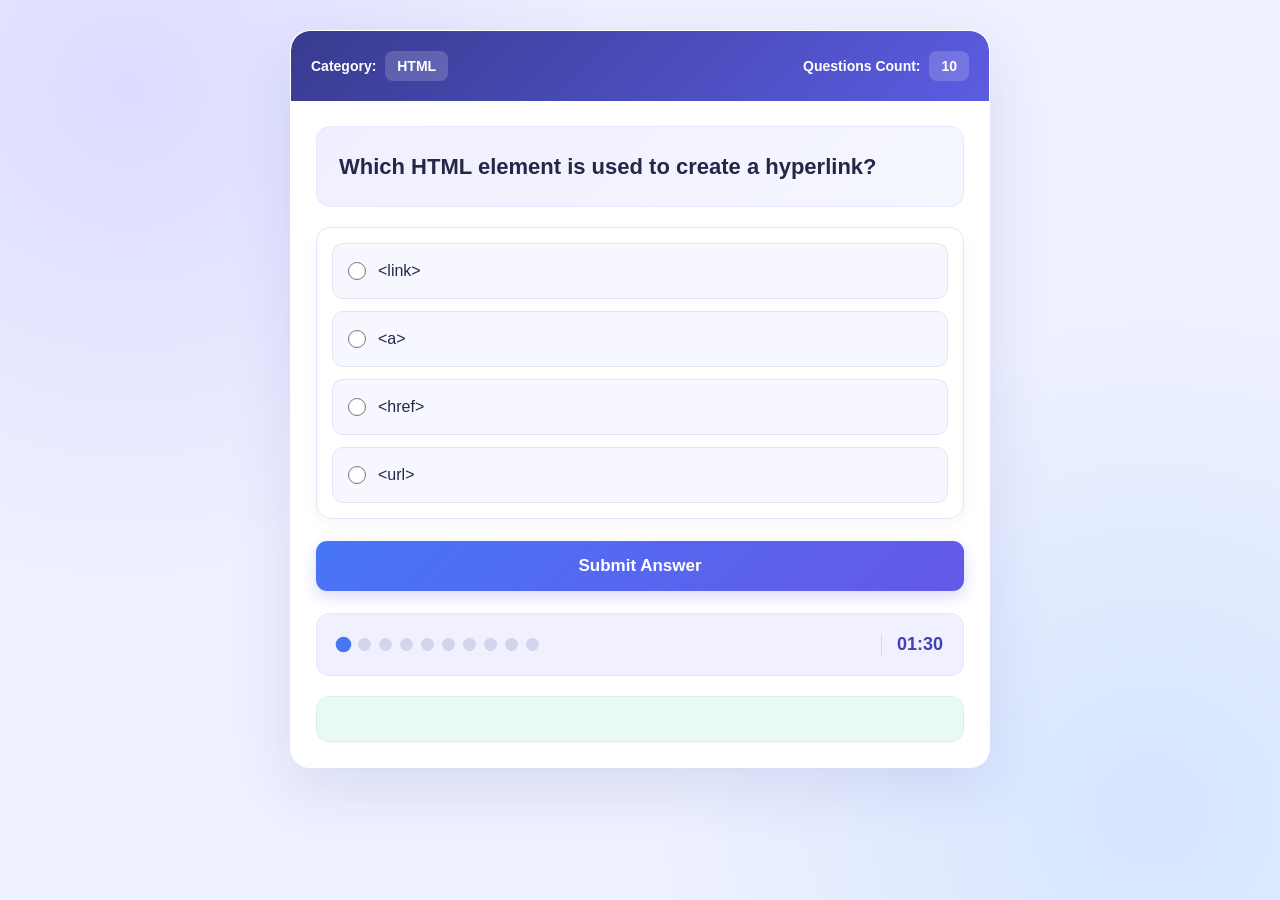
<file: index.html>
<!DOCTYPE html>
<html lang="en">
<head>
    <meta charset="UTF-8">
    <meta name="viewport" content="width=device-width, initial-scale=1.0">
    <title>Quiz App</title>
    <link rel="stylesheet" href="style.css">
</head>
<body>
    <div class="quiz-app">
        <div class="quiz-info">
            <div class="category">Category: <span>HTML</span></div>
            <div class="count">Questions Count: <span></span></div>
        </div>
        <div class="quiz-area"></div>
        <div class="answers-area"></div>
        <button class="submit-button">Submit Answer</button>
        <div class="bullets">
            <div class="spans">

            </div>
            <div class="countdown"></div>
        </div>
        <div class="results"></div>
    </div>

    <script src="main.js"></script>
</body>
</html>
</file>
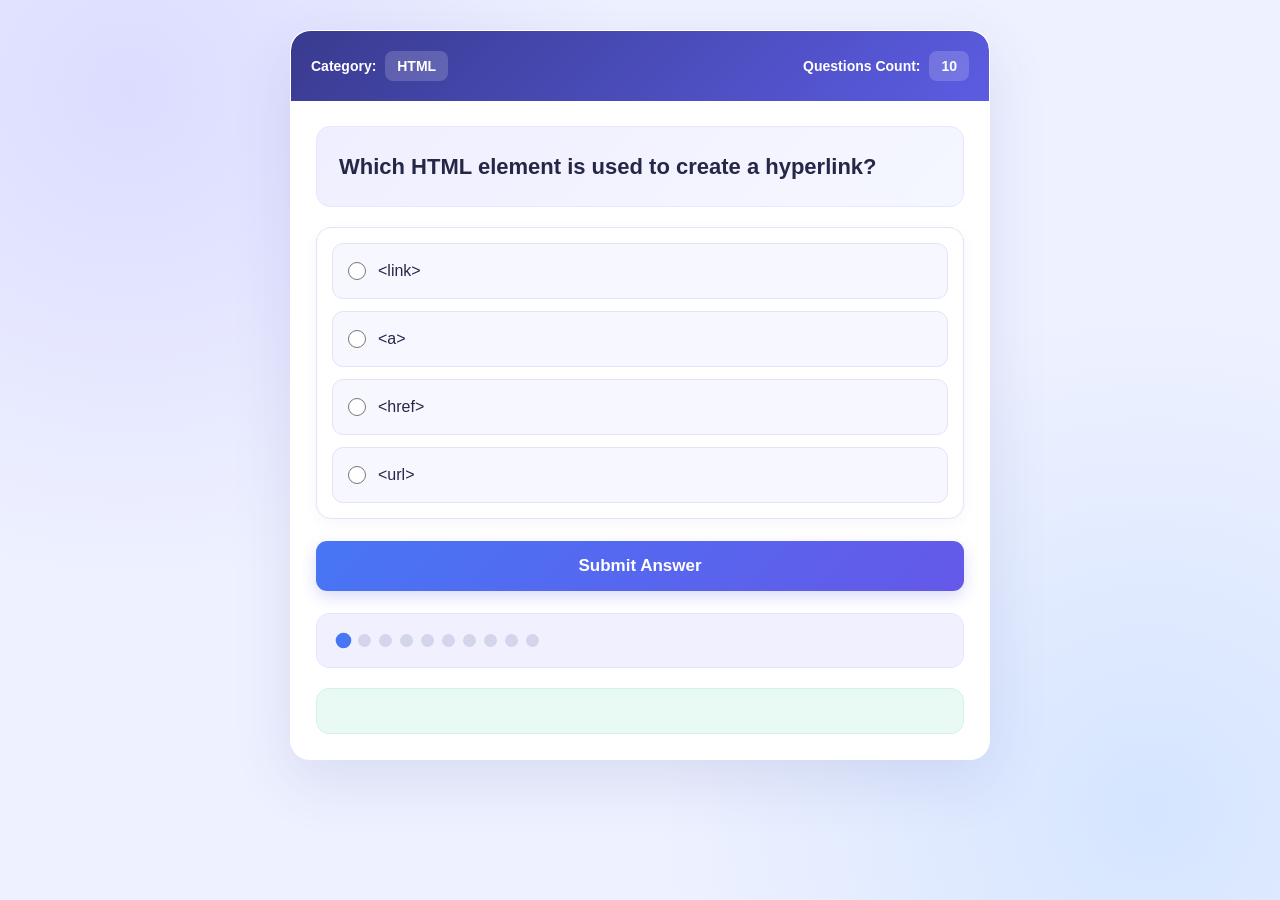
<file: indext.html>
<!DOCTYPE html>
<html lang="en">
<head>
    <meta charset="UTF-8">
    <meta name="viewport" content="width=device-width, initial-scale=1.0">
    <title>Quiz App</title>
    <link rel="stylesheet" href="style.css">
</head>
<body>
    <div class="quiz-app">
        <div class="quiz-info">
            <div class="category">Category: <span>HTML</span></div>
            <div class="count">Questions Count: <span></span></div>
        </div>
        <div class="quiz-area"></div>
        <div class="answers-area"></div>
        <button class="submit-button">Submit Answer</button>
        <div class="bullets">
            <div class="spans">

            </div>
            <div class="countdown"></div>
        </div>
        <div class="results"></div>
    </div>

    <script src="main.js"></script>
</body>
</html>
</file>
<file: style.css>
/* ===== Global ===== */
* {
    box-sizing: border-box;
}

:root {
    --primary: #5b5ce2;
    --primary-dark: #4142b8;
    --secondary: #8b5cf6;
    --page-bg: #eef1ff;
    --card-bg: #ffffff;
    --question-bg: #f0efff;
    --answer-bg: #f6f7ff;
    --answer-hover: #e9ebff;
    --border: #e1e5f5;
    --text: #252747;
    --muted: #777d9b;
    --success: #16a085;
    --danger: #e74c65;
}

body {
    margin: 0;
    min-height: 100vh;
    padding: 30px 15px;
    display: flex;
    justify-content: center;
    align-items: flex-start;
    font-family: Arial, Helvetica, sans-serif;
    color: var(--text);
    background:
        radial-gradient(circle at 10% 10%, #dcdcff 0, transparent 35%),
        radial-gradient(circle at 90% 90%, #d5e5ff 0, transparent 35%),
        var(--page-bg);
}

/* ===== Main Quiz Card ===== */
.quiz-app {
    width: 700px;
    max-width: 100%;
    padding: 25px;
    background-color: var(--card-bg);
    border: 1px solid rgb(255 255 255 / 80%);
    border-radius: 20px;
    box-shadow: 0 20px 60px rgb(61 65 150 / 12%);
    overflow: hidden;
}

/* ===== Quiz Information ===== */
.quiz-info {
    display: flex;
    justify-content: space-between;
    align-items: center;
    gap: 15px;
    padding: 20px;
    margin: -25px -25px 25px;
    background: linear-gradient(135deg, #393b8f, #5b5ce2);
    color: white;
    border-radius: 19px 19px 0 0;
}

.quiz-info .category,
.quiz-info .count {
    font-size: 14px;
    font-weight: 600;
}

.quiz-info .category span,
.quiz-info .count span {
    display: inline-block;
    margin-left: 5px;
    padding: 7px 12px;
    color: white;
    background-color: rgb(255 255 255 / 17%);
    border-radius: 8px;
}

/* ===== Question Area ===== */
.quiz-area {
    padding: 22px;
    margin-bottom: 20px;
    background: linear-gradient(135deg, #f0efff, #f5f7ff);
    border: 1px solid #e7e5ff;
    border-radius: 14px;
}

.quiz-area h2 {
    margin: 0;
    font-size: 22px;
    line-height: 1.6;
    color: var(--text);
}

/* ===== Answers Area ===== */
.answers-area {
    display: flex;
    flex-direction: column;
    gap: 12px;
    padding: 15px;
    background-color: #fff;
    border: 1px solid var(--border);
    border-radius: 15px;
    box-shadow: 0 4px 15px rgb(50 60 120 / 4%);
}

.answers-area .answer {
    display: flex;
    align-items: center;
    gap: 12px;
    padding: 15px;
    background-color: var(--answer-bg);
    border: 1px solid var(--border);
    border-radius: 11px;
    transition: background-color 0.2s, border-color 0.2s,
                transform 0.2s;
}

.answers-area .answer:hover {
    background-color: var(--answer-hover);
    border-color: #c7c8ff;
    transform: translateX(3px);
}

.answers-area input[type="radio"] {
    width: 18px;
    height: 18px;
    margin: 0;
    flex-shrink: 0;
    accent-color: var(--primary);
    cursor: pointer;
}

.answers-area label {
    flex: 1;
    font-size: 16px;
    line-height: 1.5;
    cursor: pointer;
}

.answers-area input[type="radio"]:checked + label {
    color: var(--primary-dark);
    font-weight: bold;
}

.answers-area .answer:has(input[type="radio"]:checked) {
    background-color: #ececff;
    border-color: var(--primary);
}

/* ===== Submit Button ===== */
.submit-button {
    display: block;
    width: 100%;
    margin: 22px 0;
    padding: 15px;
    color: white;
    background: linear-gradient(135deg, #4776f5, #6558e8);
    border: none;
    border-radius: 11px;
    box-shadow: 0 6px 15px rgb(91 92 226 / 22%);
    font-size: 17px;
    font-weight: bold;
    cursor: pointer;
    transition: transform 0.2s, box-shadow 0.2s;
}

.submit-button:hover {
    transform: translateY(-2px);
    box-shadow: 0 9px 20px rgb(91 92 226 / 30%);
}

.submit-button:active {
    transform: translateY(0);
}

/* ===== Bullets & Countdown ===== */
.bullets {
    display: flex;
    justify-content: space-between;
    align-items: center;
    gap: 15px;
    padding: 20px;
    background-color: #f1f0ff;
    border: 1px solid #e6e3ff;
    border-radius: 13px;
}

.bullets .spans {
    display: flex;
    flex-wrap: wrap;
    align-items: center;
    gap: 8px;
}

.bullets .spans > span {
    width: 13px;
    height: 13px;
    background-color: #d2d5eb;
    border-radius: 50%;
    transition: background-color 0.2s, transform 0.2s;
}

.bullets .spans > span.on {
    background-color: #4776f5;
    transform: scale(1.2);
}

.bullets .spans > span.correct {
    background-color: var(--success);
}

.bullets .spans > span.wrong {
    background-color: var(--danger);
}

.countdown {
    margin-left: auto;
    padding-left: 15px;
    color: var(--primary-dark);
    border-left: 1px solid #d8d5f5;
    white-space: nowrap;
    font-size: 18px;
    font-weight: bold;
}

/* ===== Results ===== */
.results {
    margin-top: 20px;
    padding: 22px 15px;
    text-align: center;
    font-size: 20px;
    font-weight: bold;
    line-height: 1.7;
    background-color: #e9faf4;
    border: 1px solid #d1f2e6;
    border-radius: 13px;
}

.results .perfect {
    color: var(--success);
}

.results .good {
    color: var(--primary);
}

.results .bad {
    color: var(--danger);
}

/* ===== Responsive ===== */
@media (max-width: 500px) {
    body {
        padding: 15px 10px;
    }

    .quiz-app {
        padding: 15px;
        border-radius: 15px;
    }

    .quiz-info {
        flex-direction: column;
        align-items: flex-start;
        gap: 15px;
        margin: -15px -15px 18px;
        padding: 18px;
        border-radius: 14px 14px 0 0;
    }

    .quiz-area {
        padding: 17px;
    }

    .quiz-area h2 {
        font-size: 19px;
    }

    .answers-area {
        padding: 10px;
        gap: 9px;
    }

    .answers-area .answer {
        padding: 12px;
    }

    .answers-area label {
        font-size: 14px;
    }

    .bullets {
        align-items: flex-start;
        flex-direction: column;
        padding: 15px;
    }

    .countdown {
        margin-left: 0;
        padding-left: 0;
        border-left: none;
    }

    .results {
        font-size: 17px;
    }
}
</file>
